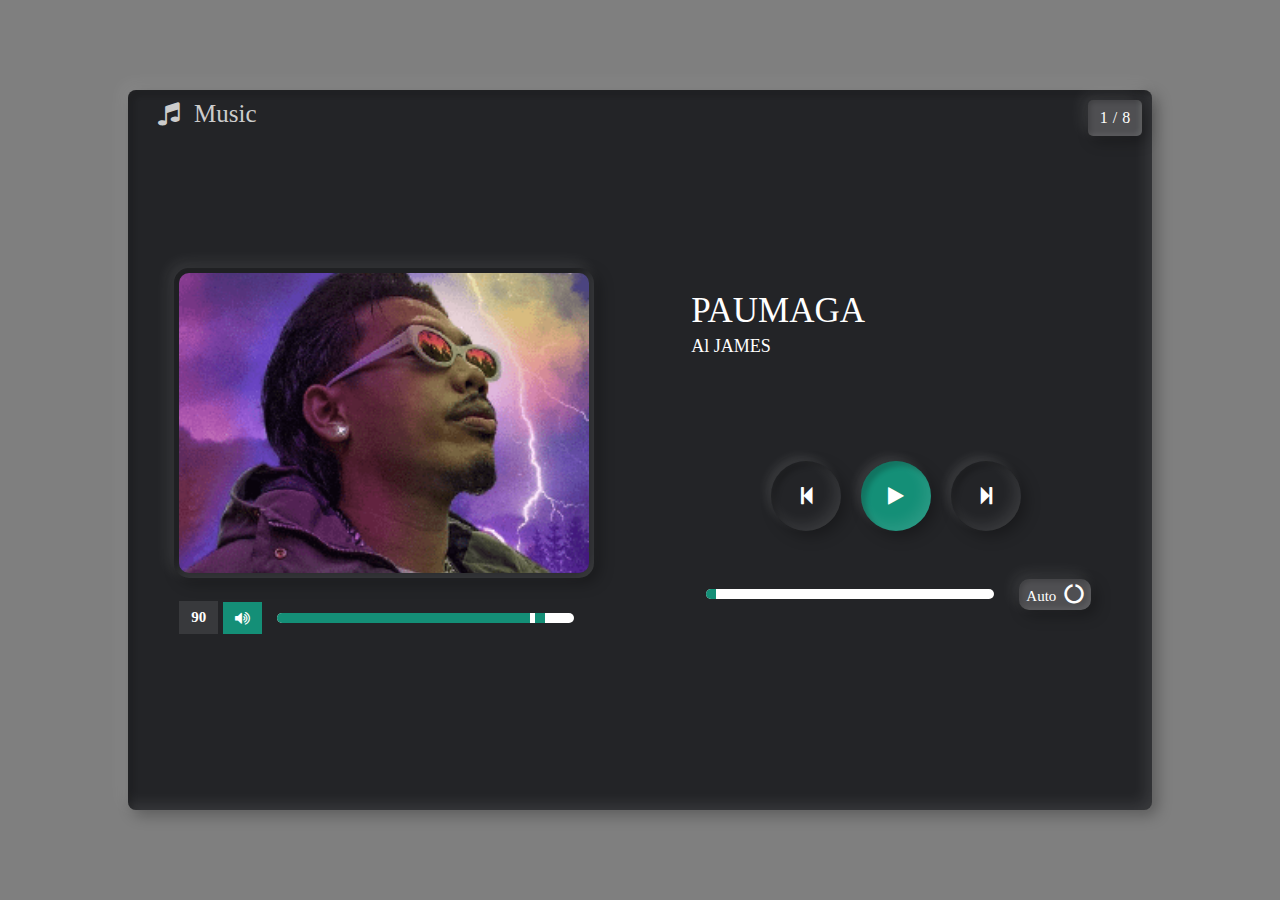
<file: Songs.html>
<!DOCTYPE html>
<html>
<head>
	<title>music player</title>
    <meta name="viewport" content="width=device-width, initial-scale=1.0">
	  <link rel="stylesheet" href="https://cdnjs.cloudflare.com/ajax/libs/font-awesome/4.7.0/css/font-awesome.min.css">
    <link rel="stylesheet" href="style2.css">
</head>

<body>

  <div class="main">
  	<p id="logo"><i class="fa fa-music"></i>Music</p>
    
        <!-- show_song_number -->
        <div class="show_song_no">
          <p id="present">1</p>
          <p>/</p>
          <p id="total">5</p>
        </div>


    <!--- left part --->
     <div class="left">

      <!--- song img --->
      <img id="track_image">
         <div class="volume">
            <p id="volume_show">90</p>
            <i class="fa fa-volume-up" aria-hidden="true" onclick="mute_sound()" id="volume_icon"></i>
            <input type="range" min="0" max="100" value="90" onchange="volume_change()" id="volume">  
         </div>

     </div>
 
     <!--- right part --->
  	 <div class="right">
       <!--- song title & artist name --->
       <div class="song_detail">
           <p id="title">title.mp3</p>
           <p id="artist">Artist name</p>
       </div>

      <!--- middle part --->
  	 	<div class="middle">
  	       <button onclick="previous_song()" id="pre"><i class="fa fa-step-backward" aria-hidden="true"></i></button>
      	   <button onclick="justplay()" id="play"><i class="fa fa-play" aria-hidden="true"></i></button>
  	       <button onclick="next_song()" id="next"><i class="fa fa-step-forward" aria-hidden="true"></i></button>
  	   </div>

       <!--- song duration part --->
        <div class="duration">
           <input type="range" min="0" max="100" value="0" id="duration_slider" onchange="change_duration()">
           <button id="auto" onclick="autoplay_switch()">Auto &nbsp;<i class="fa fa-circle-o-notch" aria-hidden="true"></i></button>
        </div>
           
  	</div>


  </div>
   
  <!--- Add javascript file --->
  <script src="main.js"></script>

</body>
</html>
</file>
<file: style2.css>
*{
	margin: 0;
	padding: 0;
	font-family: cursive;
}
body{
	min-height: 100vh;
	display: grid;
	place-items: center;
	background: rgba(0,0,0,0.5);
}
.main{
	position: relative;
	min-height: 80vh;
	width: 80%;
	display: flex;
	align-items: center;
	justify-content: center;
	background: #232427;
	border-radius: 8px;
	box-shadow: inset 5px 5px 5px rgba(0,0,0,0.2),
	 inset -5px -5px 15px rgba(255,255,255,0.1),
	 5px 5px 15px rgba(0,0,0,0.3),
	 -5px -5px 15px rgba(255,255,255,0.1);
}
.main button{
	padding: 10px 12px;
	margin: 0 10px;
}
.main #logo{
	position: absolute;
	top: 10px;
	left: 30px;
	font-size: 25px;
	color: #ccc;
}
.main #logo i{
	margin-right: 15px;
}

/* left & right part */
.left{
	width: 50%;
	display: flex;
	align-items: center;
	justify-content: center;
	flex-direction: column;
}

/* song image */
.left img{
	height: 300px;
	width: 80%;
	border-radius: 15px;
	object-fit: cover;
	box-shadow: inset 5px 5px 5px rgba(0,0,0,0.2),
	 inset -5px -5px 15px rgba(255,255,255,0.1),
	 5px 5px 15px rgba(0,0,0,0.3),
	 -5px -5px 15px rgba(255,255,255,0.1);
	 padding: 5px;
}

/* both range slider part */
input[type="range"] {
	-webkit-appearance: none;
	width: 50%;
	outline: none;
	height: 10px;
	margin: 0 15px;
	overflow: hidden;
	border-radius: 10px;
}
input[type="range"]::-webkit-slider-thumb{
	-webkit-appearance: none;
	height: 10px;
	width: 10px;
	background: #148F77;
	cursor: pointer;
	box-shadow: -415px 0 0 400px #148F77;
}
.right input[type=range]{
	width: 40%;
}

/* volume part */
.left .volume{
	margin-top: 25px;
	width: 80%;
	height: 30px;
	display: flex;
	align-items: center;
	justify-content: center;
	color: #fff;
/*	border: 1px solid #fff;*/
}
.volume input[type="range"] {
	flex: 1;
}
.left .volume p{
	font-weight: bold;
	font-size: 15px;
}
.left .volume i{
	cursor: pointer;
	padding: 8px 12px;
	background: #148F77;
}
.left .volume i:hover{
	background: rgba(245,245,245,0.1);
}
.volume #volume_show{
	padding: 8px 12px;
	margin: 0 5px 0 0;
	background: rgba(245,245,245,0.1);
}

/* right part */
.right{
	width: 50%;
	padding: 10px 0;
	display: flex;
	align-items: center;
	flex-direction: column;
}
 .right .middle{
 	width: 100%;
    display: flex;
	align-items: center;
	justify-content: center;
}
.right .middle button{
	border: none;
	height: 70px;
	width: 70px;
	border-radius: 50%;	
    display: flex;
	align-items: center;
	justify-content: center;
	cursor: pointer;
	outline: none;
	transition: 0.5s;
	background: #232427;
	box-shadow: inset 5px 5px 5px rgba(0,0,0,0.2),
	 inset -5px -5px 15px rgba(255,255,255,0.1),
	 5px 5px 15px rgba(0,0,0,0.3),
	 -5px -5px 10px rgba(255,255,255,0.1);
}
.song_detail{
	position: relative;
	width: 80%;
	overflow: hidden;
	margin-bottom: 6.5em;
/*	border: 1px solid #fff;*/
}
.song_detail #title{
	text-transform: capitalize;
	color: #fff;
	font-size: 35px;
}
.song_detail #artist{
	text-transform: capitalize;
	color: #fff;
	font-size: 18px;
	margin-top: 5px;
}
.right .duration{
	margin-top: 3em;
	position: relative;
	display: flex;
	align-items: center;
	justify-content: center;
	width: 80%;
/*	border: 1px solid #fff;*/
}
.duration input[type="range"] {
	flex: 1;
}
.right #auto{
	font-size: 15px;
	text-align: center;
	cursor: pointer;
	border: none;
	padding: 5px 7px;
	color: #fff;
	background: rgba(255,255,255,0.2);
	outline: none;
	border-radius: 10px;
	box-shadow: inset 2px 2px 5px rgba(0,0,0,0.2),
	 inset -2px -2px 5px rgba(255,255,255,0.1),
	 5px 5px 15px rgba(0,0,0,0.3),
	 -5px -5px 15px rgba(255,255,255,0.1);
}
#play{
	background: #148F77;
}
.right button:hover{
	background: #148F77;
}
.right i:before{
	color: #fff;
	font-size: 20px;
}
.show_song_no{
  position: absolute;
  top: 10px;
  right: 10px;
  width: 30px;
  height: 20px;
  display: flex;
  align-items: center;
  justify-content: center;
  padding: 8px 12px;
  color: #fff;
  border-radius: 5px;
  background: rgba(255,255,255,0.2);
  box-shadow: inset 2px 2px 5px rgba(0,0,0,0.2),
	 inset -2px -2px 5px rgba(255,255,255,0.1),
	 5px 5px 15px rgba(0,0,0,0.3),
	 -5px -5px 15px rgba(255,255,255,0.1);

}
.show_song_no p:nth-child(2){
	margin: 0 5px;
}

/*responsive*/
@media(max-width: 700px){
	.main{
		min-height: 100vh;
		width: 100%;
		flex-direction: column;
	}
	.right{
		margin-top: 50px;
		width: 60%;
	}
	.right .duration{
        width: 90%;
	}
	.left{
		margin-top: 5em;
	    width: 60%;
	}
	.left img{
        min-width: 90%;
        height: 180px;
	}
	.main #logo{
		display: none;
	}
	.song_detail{
		position: absolute;
		top: 5px;
		left: 10px;
		width: 80%;
		height: 70px;
	}
	.song_detail #title{
		font-size: 1.8em;
	}
}

@media(max-width: 500px){
	.main{
		min-height: 100vh;
		width: 100%;
		flex-direction: column;
	}
	.right{
		margin-top: 50px;
		width: 80%;
	}
	.left{
		margin-top: 5em;
	    width: 80%;
	}
	.left img{
        min-width: 90%;
        height: 180px;
	}
	.main #logo{
		display: none;
	}
	.song_detail{
		position: absolute;
		top: 5px;
		left: 10px;
		width: 80%;
		height: 70px;
	}
	.song_detail #title{
		font-size: 1.5em;
	}
	.song_detail #artist{
		font-size: 0.8em;
	}
	.right .middle button{
		height: 62px;
	    width: 62px;
	}
}
</file>
